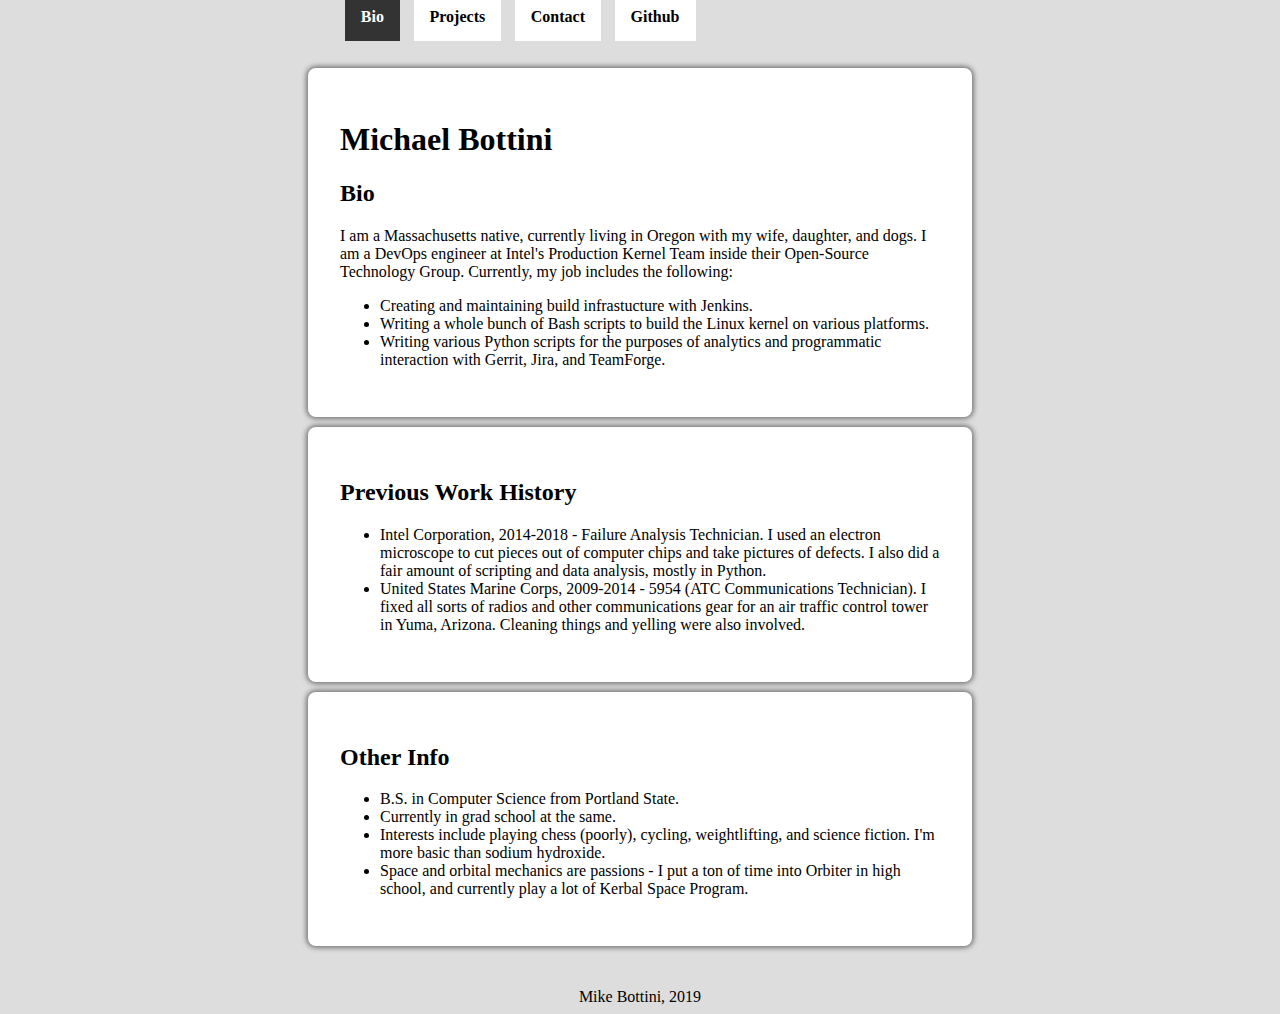
<file: index.html>
<!DOCTYPE html>

<html>

<head>
    <meta charset="utf-8">
    <title>Michael Bottini - Bio</title>
    <link rel="stylesheet" href="styles.css"></link>
</head>

<body>
    <header id="header">
        <div class="header-container">
            <div class="header-button-row">
                <span class="header-button-outer">
                    <a class="header-button-current" href="index.html">Bio</a>
                </span>
                <span class="header-button-outer">
                    <a class="header-button-link" href="projects.html">Projects</a>
                </span>
                <span class="header-button-outer">
                    <a class="header-button-link" href="contact.html">Contact</a>
                </span>
                <span class="header-button-outer">
                    <a class="header-button-link" href="https://github.com/mbottini">Github</a>
                </span>
            </div>
        </div>
    </header>

    <article>
        <section id="sectionbio">
            <div class="section-container">
                <h1>Michael Bottini</h1>
                <h2>Bio</h2>

                <p>I am a Massachusetts native, currently living in Oregon with my wife, daughter, and dogs. I am a DevOps engineer at Intel's Production Kernel Team inside their Open-Source Technology Group. Currently, my job includes the following:</p>

                <ul>
                    <li>Creating and maintaining build infrastucture with Jenkins.</li>
                    <li>Writing a whole bunch of Bash scripts to build the Linux kernel on various platforms.</li>
                    <li>Writing various Python scripts for the purposes of analytics and programmatic interaction with Gerrit, Jira, and TeamForge.</li>
                </ul>
            </div>

            <div class="section-container">
                <h2>Previous Work History</h2>

                <ul>
                    <li>Intel Corporation, 2014-2018 - Failure Analysis Technician. I used an electron microscope to cut pieces out of computer chips and take pictures of defects. I also did a fair amount of scripting and data analysis, mostly in Python.</li>
                    <li>United States Marine Corps, 2009-2014 - 5954 (ATC Communications Technician). I fixed all sorts of radios and other communications gear for an air traffic control tower in Yuma, Arizona. Cleaning things and yelling were also involved.
                    </li>
                </ul>
            </div>

            <div class="section-container">
                <h2>Other Info</h2>

                <ul>
                    <li>B.S. in Computer Science from Portland State.</li>
                    <li>Currently in grad school at the same.</li>
                    <li>Interests include playing chess (poorly), cycling, weightlifting, and science fiction. I'm more basic than sodium hydroxide.</li>
                    <li>Space and orbital mechanics are passions - I put a ton of time into Orbiter in high school, and currently play a lot of Kerbal Space Program.</li>
                </ul>
            </div>
        </section>
    </article>

    <footer id="footer">Mike Bottini, 2019</footer>

</body>

</html>
</file>
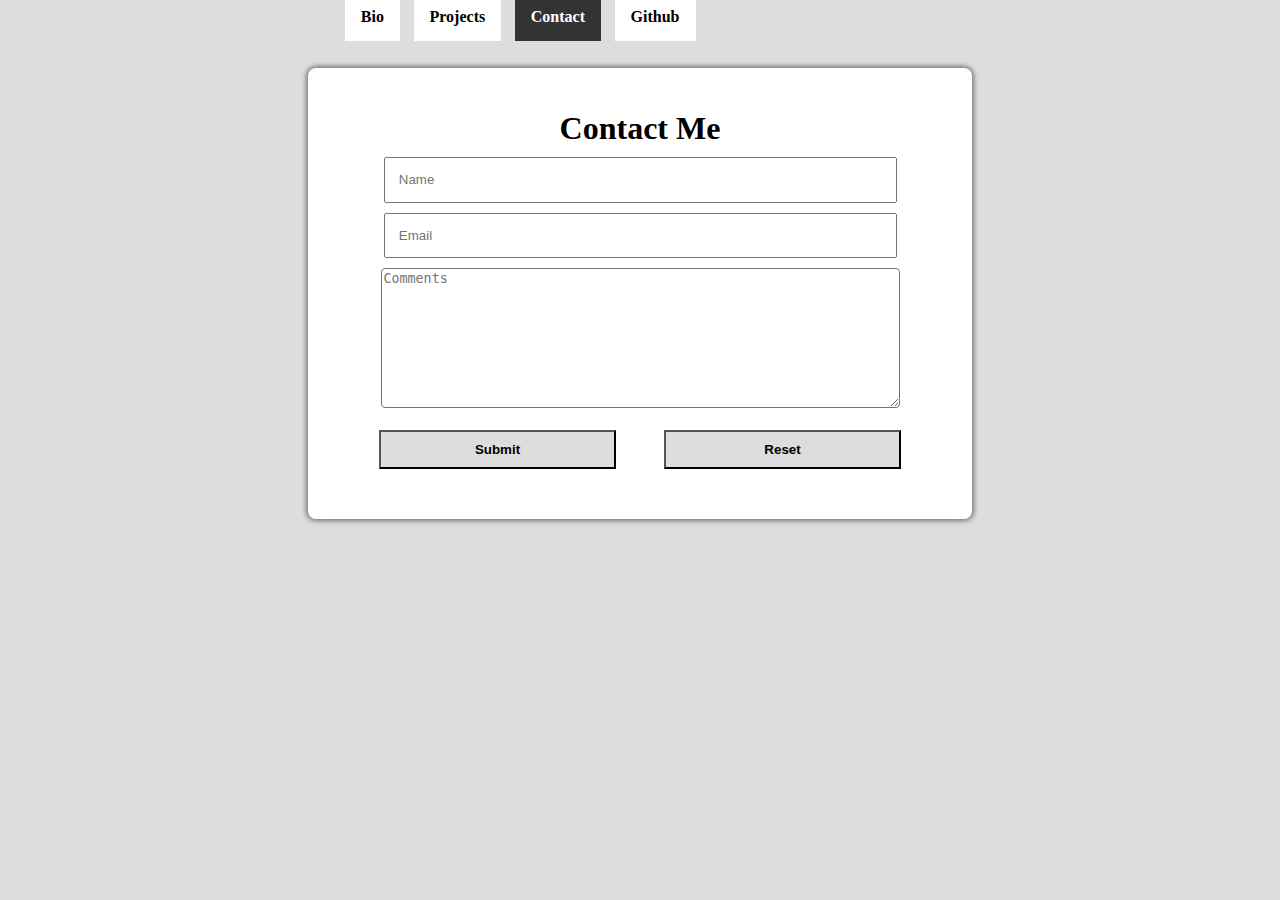
<file: contact.html>
<!DOCTYPE html>

<html>

<head>
    <meta charset="utf-8">
    <title>Michael Bottini - Contact</title>
    <link rel="stylesheet" href="styles.css"></link>
</head>

<body>
    <header id="header">
        <div class="header-container">
            <div class="header-button-row">
                <span class="header-button-outer">
                    <a class="header-button-link" href="index.html">Bio</a>
                </span>
                <span class="header-button-outer">
                    <a class="header-button-link" href="projects.html">Projects</a>
                </span>
                <span class="header-button-outer">
                    <a class="header-button-current" href="contact.html">Contact</a>
                </span>
                <span class="header-button-outer">
                    <a class="header-button-link" href="https://github.com/mbottini">Github</a>
                </span>
            </div>
        </div>
    </header>

    <article>
        <section id="contact-section">
            <div class="section-container" id="entry-form">
                <h1>Contact Me</h1>
                <div>
                    <input type="text" class="input-field" id="name-input" placeholder="Name"></input>
                </div>
                <div>
                    <input type="email" class="input-field" id="email-input" placeholder="Email"></input>
                </div>
                <div>
                    <textarea class="input-longform" id="longform-input" placeholder="Comments"></textarea>
                </div>
                <div class="button-row">
                    <span class="span-left"><button onclick="submitButtonClick()">Submit</button></span>
                    <span class="span-right"><button onclick="resetButtonClick()">Reset</button></span>
                </div>
            </div>
        </section>
    </article>

    <script src="contact.js"></script>
</body>

</html>
</file>
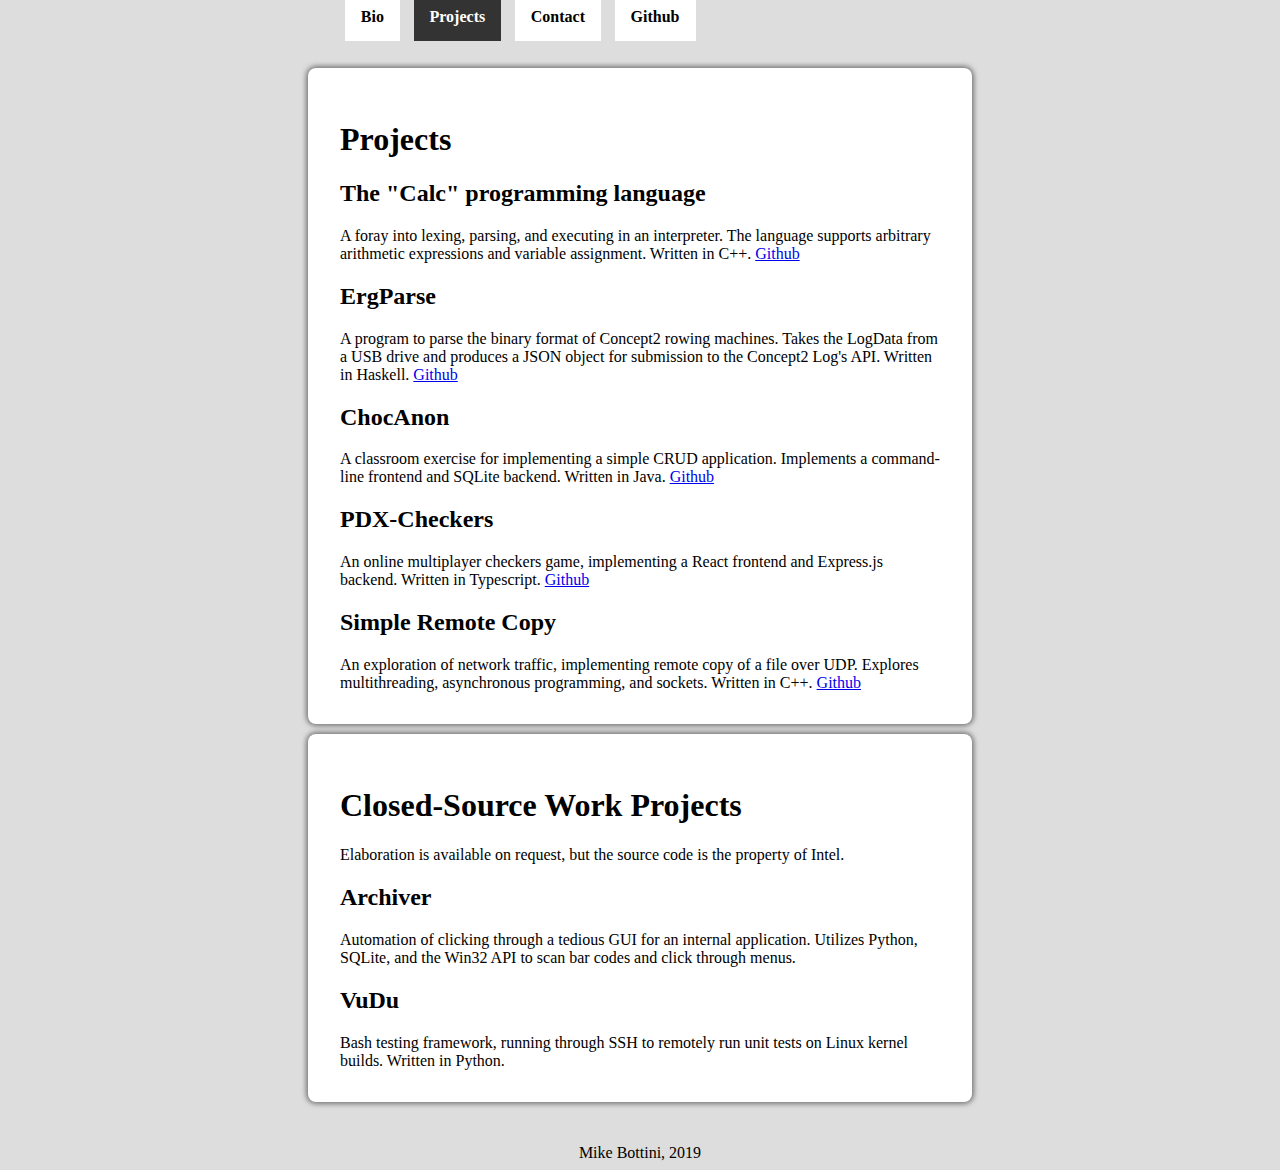
<file: projects.html>
<!DOCTYPE html>

<html>

<head>
    <meta charset="utf-8">
    <title>Michael Bottini - Projects</title>
    <link rel="stylesheet" href="styles.css"></link>
</head>

<body>
    <header id="header">
        <div class="header-container">
            <div class="header-button-row">
                <span class="header-button-outer">
                    <a class="header-button-link" href="index.html">Bio</a>
                </span>
                <span class="header-button-outer">
                    <a class="header-button-current" href="projects.html">Projects</a>
                </span>
                <span class="header-button-outer">
                    <a class="header-button-link" href="contact.html">Contact</a>
                </span>
                <span class="header-button-outer">
                    <a class="header-button-link" href="https://github.com/mbottini">Github</a>
                </span>
            </div>
        </div>
    </header>
    <article>
        <section id="section-project">
            <div class="section-container">
                <h1>Projects</h1>

                <h2> The "Calc" programming language </h2>
                A foray into lexing, parsing, and executing in an interpreter. The language
                supports arbitrary arithmetic expressions and variable assignment. Written in C++.
                <a href="https://github.com/mbottini/calclexparse">Github</a>
                
                <h2>ErgParse</h2>
                A program to parse the binary format of Concept2 rowing machines. Takes the LogData from
                a USB drive and produces a JSON object for submission to
                the Concept2 Log's API. Written in Haskell. 
                <a href="https://github.com/mbottini/concept2haskell">Github</a>

                <h2>ChocAnon</h2>
                A classroom exercise for implementing a simple CRUD
                application. Implements a command-line frontend and SQLite backend. Written in Java.
                <a href="https://github.com/mbottini/Group9">Github</a>

                <h2>PDX-Checkers</h2>
                An online multiplayer checkers game, implementing a React frontend and
                Express.js backend. Written in Typescript.
                <a href="https://github.com/PDX-Checkers/checkers">Github</a>

                <h2>Simple Remote Copy</h2>
                An exploration of network traffic, implementing remote copy
                of a file over UDP. Explores multithreading, asynchronous
                programming, and sockets. Written in C++.
		        <a href="https://github.com/mbottini/CS494-Proj1">Github</a>
            </div>

            <div class="section-container">
                <h1>Closed-Source Work Projects</h1>

                Elaboration is available on request, but the source code is the
                property of Intel.

                <h2>Archiver</h2>
                Automation of clicking through a tedious GUI for an internal
                application. Utilizes Python, SQLite, and the Win32 API to
                scan bar codes and click through menus.

                <h2>VuDu</h2>
                Bash testing framework, running through SSH to remotely run
                unit tests on Linux kernel builds. Written in Python.
            </div>
        </section>
    </article>


    <footer id="footer">Mike Bottini, 2019</footer>

</body>

</html>
</file>
<file: styles.css>
body {
    background-color: #dddddd;
    font-family: "Arial, sans-serif"
}

article>section {
    padding: 2em;
}

div.section-container {
    background-color: white;
    max-width: 600px;
    margin: 10px auto;
    padding: 2em;
    border-radius: 8px;
    box-shadow: 0px 0px 5px 2px rgb(120, 120, 120);
}

#entry-form>* {
    margin: 10px 15px;
    box-sizing: border-box;
}

.input-longform {
    resize: vertical;
    width: 90%;
    height: 10em;
    margin: auto;
    border-radius: 4px;
}

.input-field {
    padding: 1em;
    width: 90%;
    margin: auto;
    box-sizing: border-box;
}

.button-row {
    display: flex;
    margin: auto;
}

.button-row > span {
    flex: 1;
    padding: 0.5em 1.5em;
    box-sizing: border-box;
}

.button-row>span>button {
    background: #dddddd;
    color: black;
    font-weight: bold;
    width: 100%;
    padding: 0.75em 1em;
    margin: auto;
}

.button-row>span>button:hover {
    background-color: #333;
    color: white;
}

a.header-button-link,
a.header-button-link:visited {
    padding: 1em;
    background-color: white;
    color: black;
    text-decoration: none;
    font-weight: bold;
    width: 150px;
    box-sizing: border-box;
}

.header-button-row {
    max-width: 600px;
    margin: auto;
}

.header-button-outer {
    padding: 0.3em;
}

a.header-button-link:hover,
a.header-button-current {
    background-color: #333;
    color: white;
    padding: 1em;
    text-decoration: none;
    font-weight: bold;
    width: 150px;
    box-sizing: border-box;
}

#entry-form {
    display: block;
    text-align: center;
}

footer {
    text-align: center;
    margin: auto;
}

html {
    overflow-y: scroll;
}
</file>
